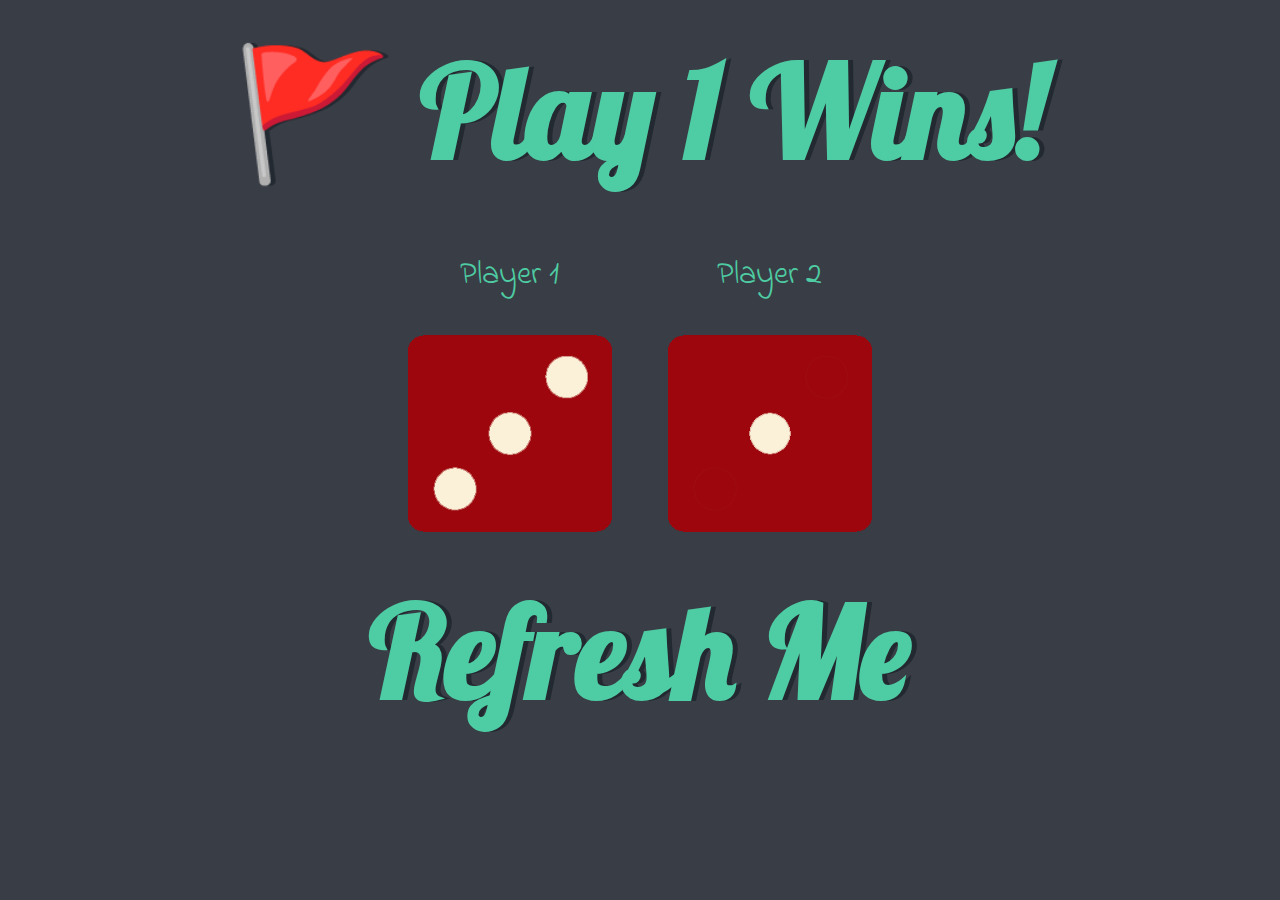
<file: index.html>
<!DOCTYPE html>
<html lang="en" dir="ltr">
  <head>
    <meta charset="utf-8">
    <title>Dicee</title>
    <link rel="stylesheet" href="styles.css">
    <link href="https://fonts.googleapis.com/css?family=Indie+Flower|Lobster" rel="stylesheet">

  </head>
  <body>

    <div class="container">
      <h1>Refresh Me</h1>

      <div class="dice">
        <p>Player 1</p>
        <img class="img1" src="images/dice6.png">
      </div>

      <div class="dice">
        <p>Player 2</p>
        <img class="img2" src="images/dice6.png">
      </div>

    </div>
    <h1>Refresh Me</h1>

    <script src="index.js" charset="utf-8"></script>

      </body>

   
    </html>
</file>
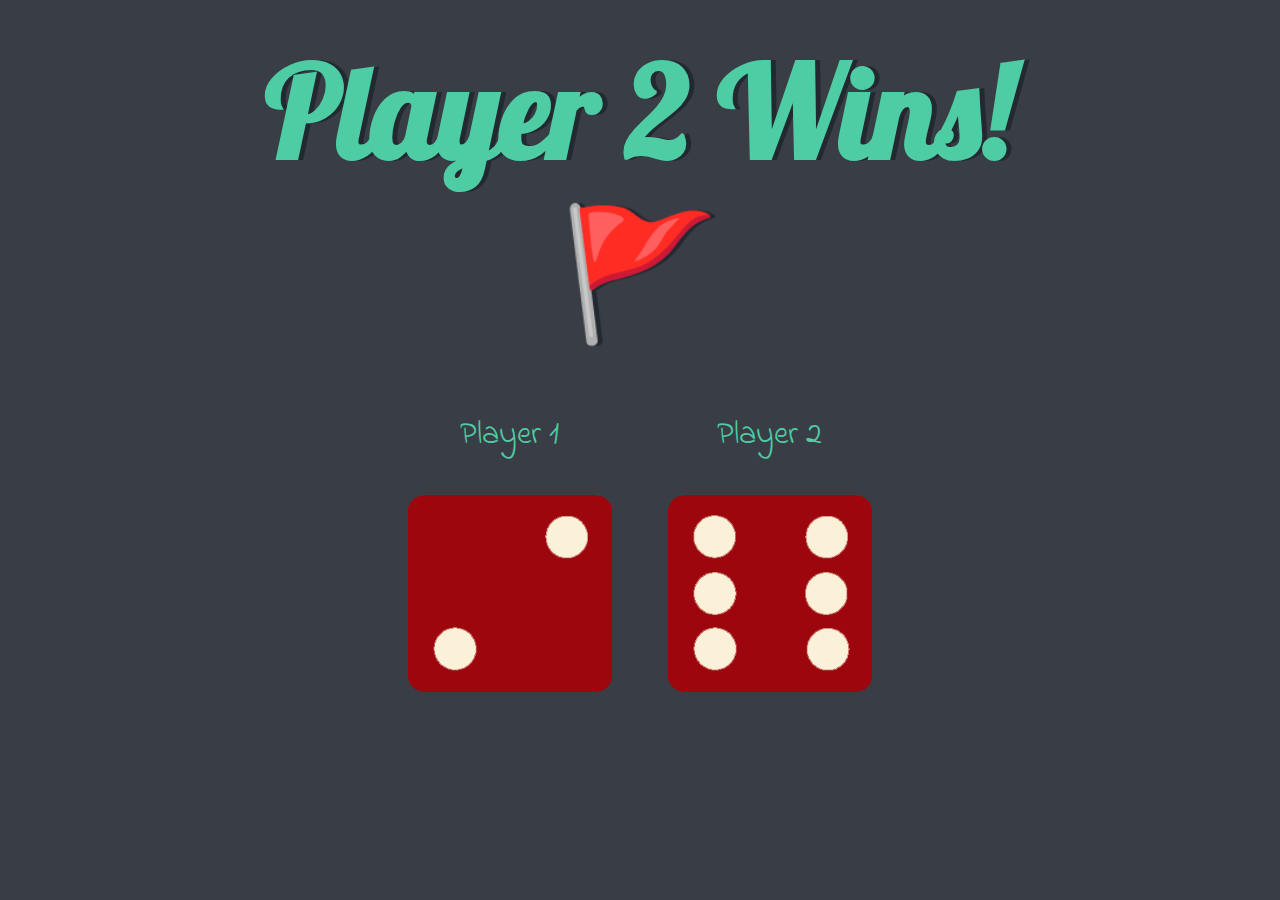
<file: dicee.html>
<!DOCTYPE html>
<html lang="en" dir="ltr">
  <head>
    <meta charset="utf-8">
    <title>Dicee</title>
    <link rel="stylesheet" href="/styles.css">
    <link href="https://fonts.googleapis.com/css?family=Indie+Flower|Lobster" rel="stylesheet">

  </head>
  <body>

    <div class="container">
      <h1>Refresh Me</h1>

      <div class="dice">
        <p>Player 1</p>
        <img class="img1" src="/images/dice6.png">
      </div>

      <div class="dice">
        <p>Player 2</p>
        <img class="img2" src="/images/dice6.png">
      </div>

    </div>

    <script src="/index.js" charset="utf-8"></script>

      </body>

   
    </html>
</file>
<file: styles.css>
.container {
  width: 70%;
  margin: auto;
  text-align: center;
}

.dice {
  text-align: center;
  display: inline-block;

}

body {
  background-color: #393E46;
  text-align: center;
  
}

h1 {
  margin: 30px;
  font-family: 'Lobster', cursive;
  text-shadow: 5px 0 #232931;
  font-size: 8rem;
  color: #4ECCA3;
  text-align: center;
}

p {
  font-size: 2rem;
  color: #4ECCA3;
  font-family: 'Indie Flower', cursive;
}

img {
  width: 80%;
}

footer {
  margin-top: 5%;
  color: #EEEEEE;
  text-align: center;
  font-family: 'Indie Flower', cursive;

}
</file>
